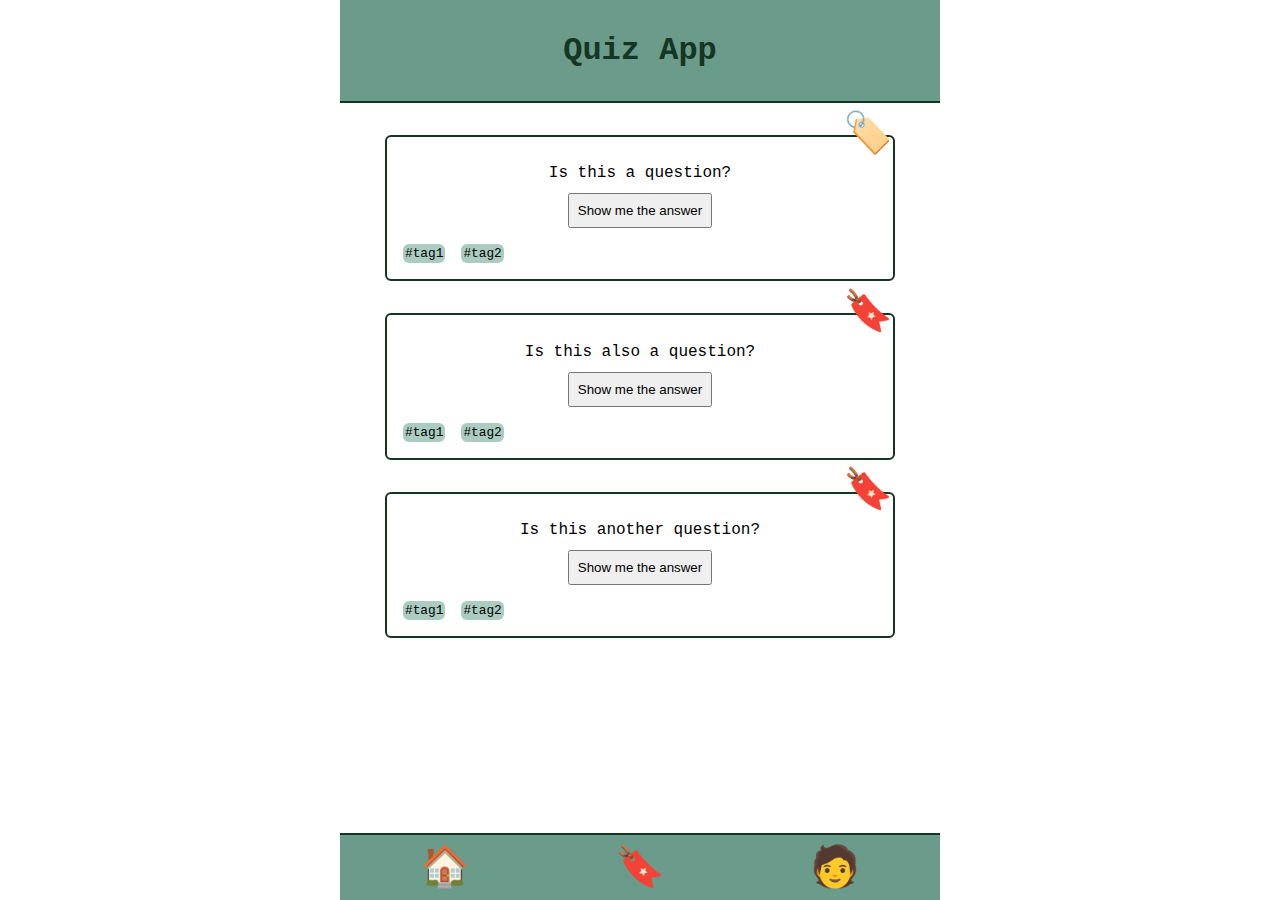
<file: index.html>
<!DOCTYPE html>
<html lang="en">
<head>
    <meta charset="UTF-8">
    <meta name="viewport" content="width=device-width, initial-scale=1.0, shrink-to-fit=no">
    <title>Quiz App</title>
    <link rel="stylesheet" href="styles.css">
</head>
<body>
    <h1>Quiz App</h1>
    <main>
    <ul class="questions-list">
        <li class="question-card">
            <span class="bookmark-icon">🏷️</span>
            <p class="question">Is this a question?</p>
            <button class="show-answer">Show me the answer</button>
            <span hidden class="answer">Answer</span>
            <ul class="tag-list">
                <li class="question-tag">#tag1</li>
                <li class="question-tag">#tag2</li>
            </ul>
        </li>
        <li class="question-card">
            <span class="bookmark-icon">🔖</span>
            <p class="question">Is this also a question?</p>
            <button class="show-answer">Show me the answer</button>
            <span hidden class="answer">Answer</span>
            <ul class="tag-list">
                <li class="question-tag">#tag1</li>
                <li class="question-tag">#tag2</li>
            </ul>
        </li>
        
        <li class="question-card">
            <span class="bookmark-icon">🔖</span>
            <p class="question">Is this another question?</p>
            <button class="show-answer">Show me the answer</button>
            <span hidden class="answer">Answer</span>
            <ul class="tag-list">
                <li class="question-tag">#tag1</li>
                <li class="question-tag">#tag2</li>
            </ul>
         </li>
    </ul>
    </main>
    <footer class="nav-menu">
            <a class="nav-home">🏠</a>
            <a class="nav-bookmarks">🔖</a>
            <a class="nav-profile">🧑</a>       
    </footer>
</body>
</html>
</file>
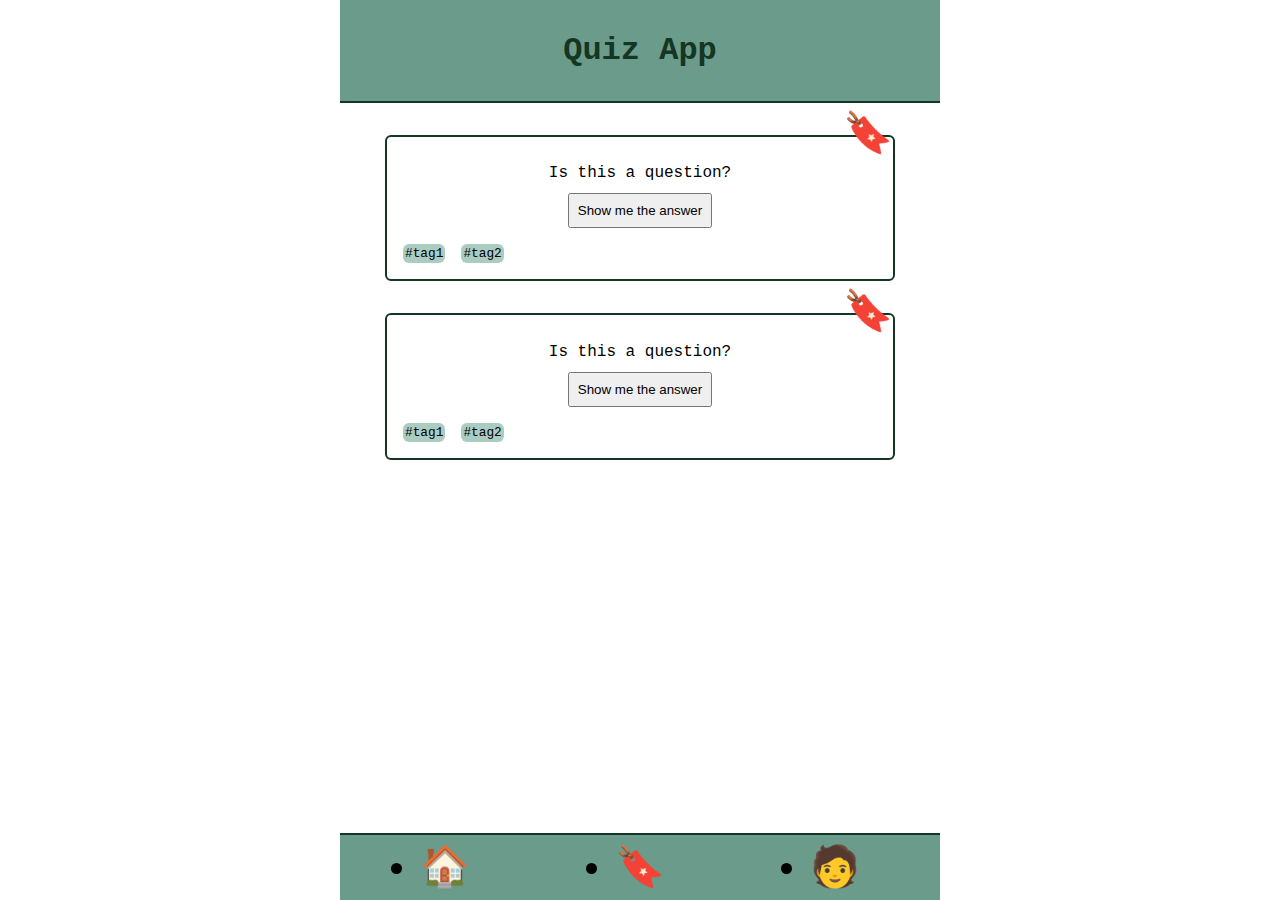
<file: bookmarks.html>
<!DOCTYPE html>
<html lang="en">
<head>
    <meta charset="UTF-8">
    <meta name="viewport" content="width=device-width, initial-scale=1.0">
    <title>Bookmarks</title>
    <link rel="stylesheet" href="styles.css">
</head>
<body>
    <h1>Quiz App</h1>
    <main>
    <ul class="questions-list">
        <li class="question-card">
            <span class="bookmark-icon">🔖</span>
            <p class="question">Is this a question?</p>
            <button class="show-answer">Show me the answer</button>
            <span hidden class="answer">Answer</span>
            <ul class="tag-list">
                <li class="question-tag">#tag1</li>
                <li class="question-tag">#tag2</li>
            </ul>
        </li>
        <li class="question-card">
            <span class="bookmark-icon">🔖</span>
            <p class="question">Is this a question?</p>
            <button class="show-answer">Show me the answer</button>
            <span hidden class="answer">Answer</span>
            <ul class="tag-list">
                <li class="question-tag">#tag1</li>
                <li class="question-tag">#tag2</li>
            </ul>
        </li>

        </ul>
    </ul>
    </main>
    <footer>
        <ul class="nav-menu">
            <li class="nav-home"><a>🏠</a></li>
            <li class="nav-bookmarks">🔖<a></a></li>
            <li class="nav-profile"><a>🧑</a></li>
        </ul>
        
    </footer>
</body>
</html>
</file>
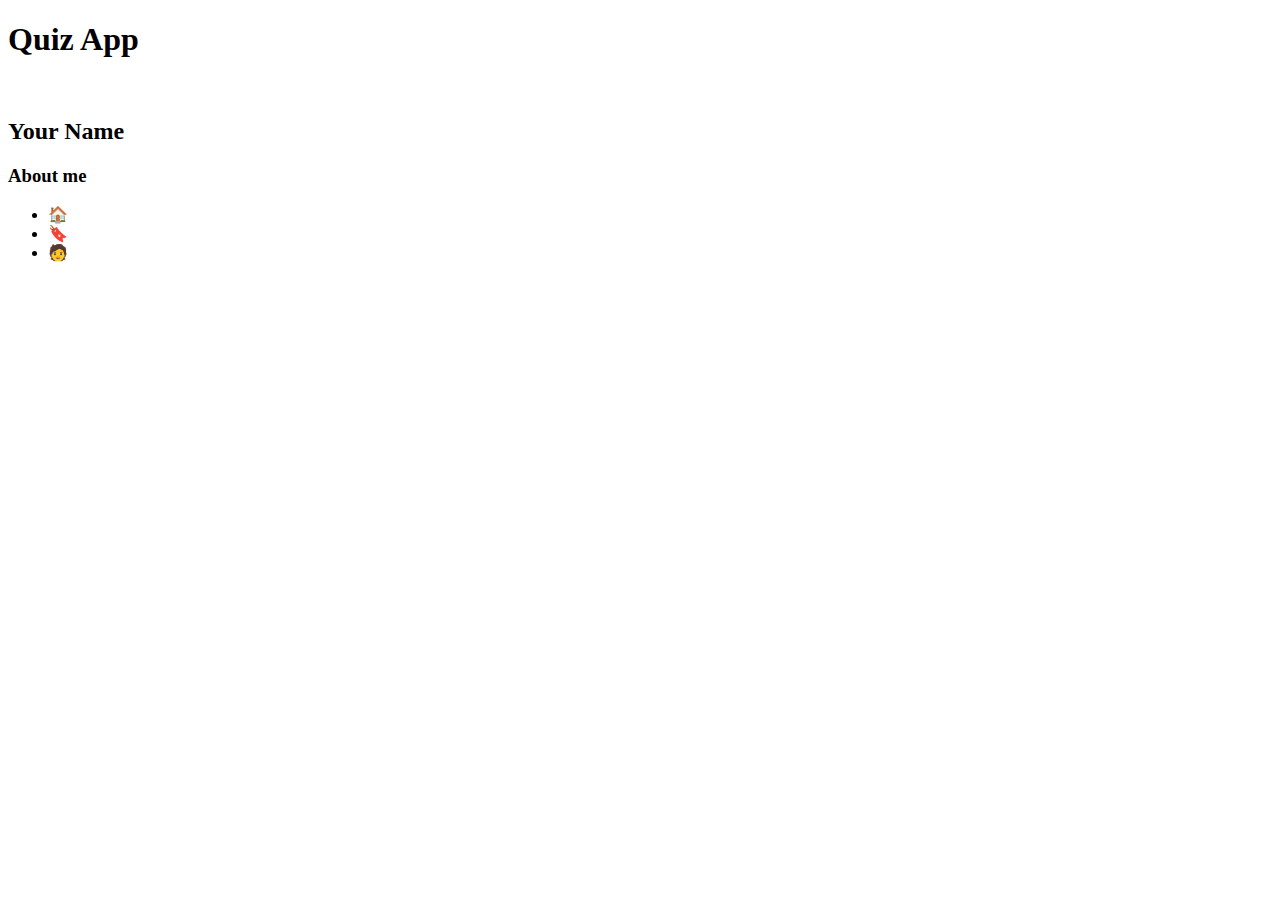
<file: profile.html>
<!DOCTYPE html>
<html lang="en">
<head>
    <meta charset="UTF-8">
    <meta name="viewport" content="width=device-width, initial-scale=1.0">
    <title>Profile</title>
</head>
<body>
    <h1>Quiz App</h1>
    <main>
        <section>
            <img>
            <h2>Your Name</h2>
            <h3>About me</h3>
            <p></p>
        </section>

    

    </main>
    <footer>
        <ul class="nav-menu">
            <li class="nav-home"><a>🏠</a></li>
            <li class="nav-bookmarks">🔖<a></a></li>
            <li class="nav-profile"><a>🧑</a></li>
        </ul>
    </footer>
</body>
</html>
</file>
<file: styles.css>
* {
    box-sizing: border-box;
    margin: 0;
    padding: 0;
}

body {
    font-family: 'Courier New', Courier, monospace;
    max-width: 600px;
    margin: auto;
}

h1 {
    color: rgb(21, 54, 34);
    background-color: rgb(106, 155, 139);
    border-bottom: 2px solid rgb(21, 54, 34);
    text-align: center; 
    padding: 2rem;
    width: 100%;
}

main {
    padding-bottom: 4rem;
}

.questions-list {
    list-style: none;
    padding: 0;
}

.question-card {
    border: 2px solid rgb(21, 54, 34);
    border-radius: 6px;
    width: 85%;
    margin: 2rem auto;
    text-align: center;
    position: relative;
    padding: 1rem;
}

.bookmark-icon {
    font-size: 2.5rem;
    position: absolute;
    top: -20%;
    right: 0;
}

.question {
    padding-bottom: 0.7rem;
    padding-top: 0.7rem;
}

.show-answer {
    padding: 0.5rem;

}
.tag-list {
    display: flex;
    list-style: none;
    justify-content: flex-start;
    gap: 1rem;
    padding-top: 1rem;
}

.answer {
    visibility: hidden;
}

.question-tag {
    background-color: rgb(171, 204, 192);
    border: none;
    border-radius: 6px;
    padding: 2px;
    font-size: 0.8rem;

}

.nav-menu {
    display: flex;
    justify-content: space-around;
    font-size: 2.5rem;
    background-color: rgb(106, 155, 139);
    border-top: 2px solid rgb(21, 54, 34);
    padding: 0.5rem;
    position: fixed;
    bottom: 0;
    left: 50%;
    transform: translate(-50%, 0);
    width: 100%;
    max-width:600px;


}
</file>
